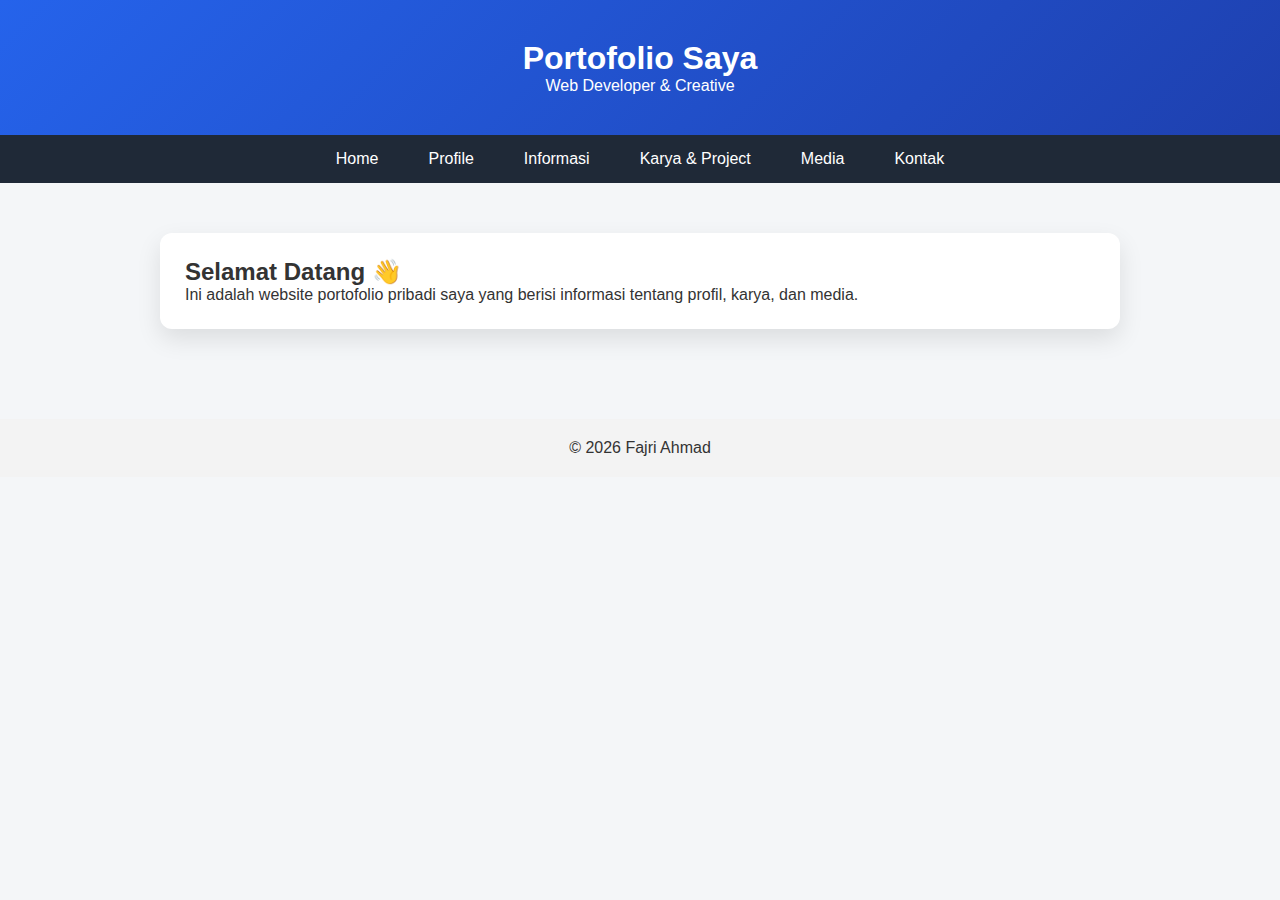
<file: index.html>
<!DOCTYPE html>
<html lang="id">
<head>
    <meta charset="UTF-8">
    <meta name="viewport" content="width=device-width, initial-scale=1.0">
    <title>Home | Portofolio</title>
    <link rel="stylesheet" href="style.css">
</head>
<body>

<header>
    <h1>Portofolio Saya</h1>
    <p>Web Developer & Creative</p>
</header>

<nav>
    <a href="index.html">Home</a>
    <a href="profil.html">Profile</a>
    <a href="info.html">Informasi</a>
    <a href="projek.html">Karya & Project</a>
    <a href="media.html">Media</a>
    <a href="contact.html">Kontak</a>
</nav>

<div class="container">
    <div class="card">
        <h2>Selamat Datang 👋</h2>
        <p>Ini adalah website portofolio pribadi saya yang berisi informasi tentang profil, karya, dan media.</p>
    </div>
</div>

<footer>
    <p>© 2026 Fajri Ahmad</p>
</footer>

<script src="uas.js"></script>
</body>
</html>
</file>
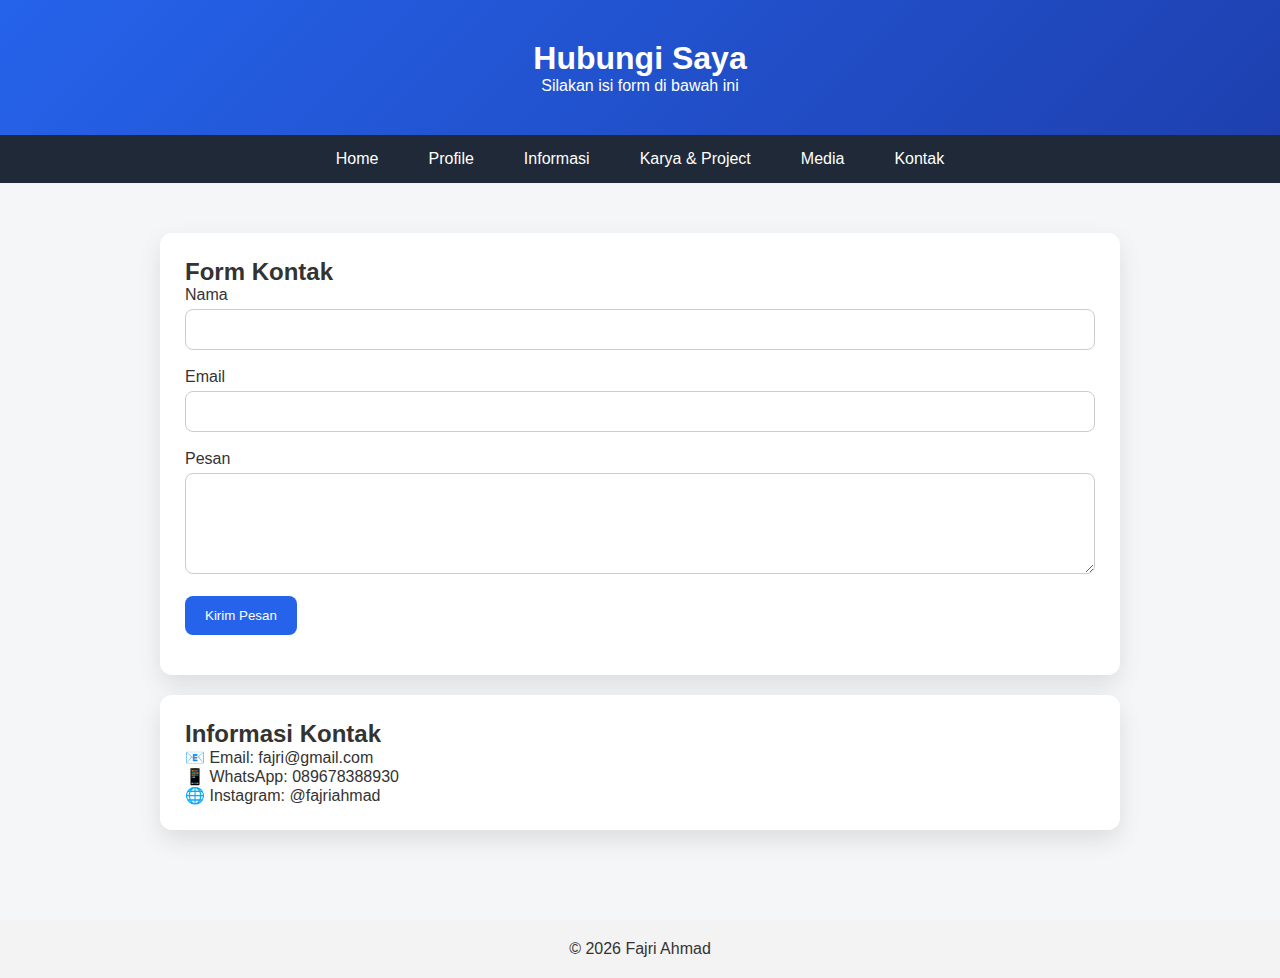
<file: contact.html>
<!DOCTYPE html>
<html lang="id">
<head>
    <meta charset="UTF-8">
    <meta name="viewport" content="width=device-width, initial-scale=1.0">
    <title>Kontak | Portofolio</title>
    <link rel="stylesheet" href="style.css">
</head>
<body>

<header>
    <h1>Hubungi Saya</h1>
    <p>Silakan isi form di bawah ini</p>
</header>

<nav>
    <a href="index.html">Home</a>
    <a href="profil.html">Profile</a>
    <a href="info.html">Informasi</a>
    <a href="projek.html">Karya & Project</a>
    <a href="media.html">Media</a>
    <a href="contact.html">Kontak</a>
</nav>

<div class="container">
    <div class="card">
        <h2>Form Kontak</h2>
        <form id="contactForm">
            <label>Nama</label><br>
            <input type="text" id="nama" required><br><br>

            <label>Email</label><br>
            <input type="email" id="email" required><br><br>

            <label>Pesan</label><br>
            <textarea id="pesan" rows="5" required></textarea><br><br>

            <button type="submit">Kirim Pesan</button>
        </form>

        <p id="status"></p>
    </div>

    <div class="card">
        <h2>Informasi Kontak</h2>
        <p>📧 Email: fajri@gmail.com</p>
        <p>📱 WhatsApp: 089678388930</p>
        <p>🌐 Instagram: @fajriahmad</p>
    </div>
</div>

<footer>
    <p>© 2026 Fajri Ahmad</p>
</footer>

<script src="uas.js"></script>
</body>
</html>
</file>
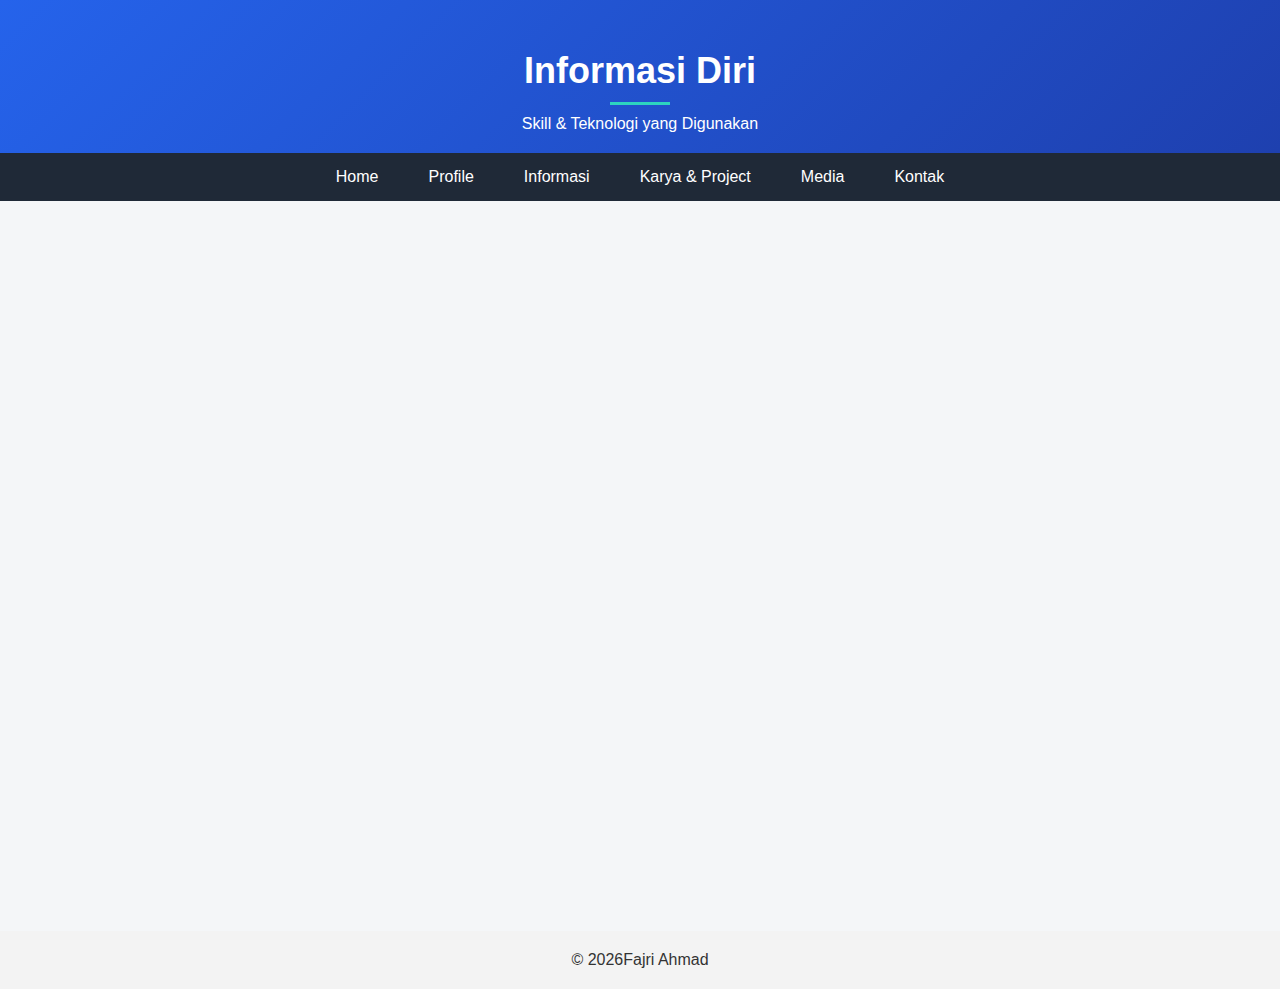
<file: info.html>
<!DOCTYPE html>
<html lang="id">
<head>
    <meta charset="UTF-8">
    <meta name="viewport" content="width=device-width, initial-scale=1.0">
    <title>Informasi Diri</title>

    <link rel="stylesheet" href="style.css">
    <link rel="stylesheet"
          href="https://cdnjs.cloudflare.com/ajax/libs/font-awesome/6.5.0/css/all.min.css">
</head>
<body>

<header class="page-header">
    <h1>Informasi Diri</h1>
    <span class="line"></span>
    <p>Skill & Teknologi yang Digunakan</p>
</header>

<nav>
    <a href="index.html">Home</a>
    <a href="profil.html">Profile</a>
    <a href="info.html">Informasi</a>
    <a href="projek.html">Karya & Project</a>
    <a href="media.html">Media</a>
    <a href="contact.html">Kontak</a>
</nav>

<section class="container">

    <div class="card fade-slide">
        <h2>Tentang Saya</h2>
        <p>
            Saya adalah mahasiswa Universitas Pamulang yang memiliki ketertarikan
            dalam bidang web development. Saya terbiasa menggunakan teknologi
            dasar web untuk membangun website yang rapi, interaktif, dan responsif.
        </p>
    </div>

    <div class="card fade-slide">
        <h2>Skill & Teknologi</h2>

        <div class="skill-grid">
            <div class="skill-card">
                <i class="fab fa-html5"></i>
                <h3>HTML</h3>
                <p>Menyusun struktur website secara semantik dan terorganisir.</p>
            </div>

            <div class="skill-card">
                <i class="fab fa-css3-alt"></i>
                <h3>CSS</h3>
                <p>Mengatur layout, warna, animasi, dan desain responsif.</p>
            </div>

            <div class="skill-card">
                <i class="fab fa-js"></i>
                <h3>JavaScript</h3>
                <p>Menambahkan interaksi, validasi form, dan animasi dinamis.</p>
            </div>
        </div>
    </div>

    <div class="card fade-slide">
        <h2>Pengalaman</h2>
        <ul class="info-list">
            <li>✔ Membuat website portofolio pribadi</li>
            <li>✔ Membuat website e-commerce sederhana</li>
            <li>✔ Membuat website multi halaman</li>
        </ul>
    </div>

</section>

<footer>
    <p>© 2026Fajri Ahmad</p>
</footer>

<script src="uas.js"></script>
</body>
</html>
</file>
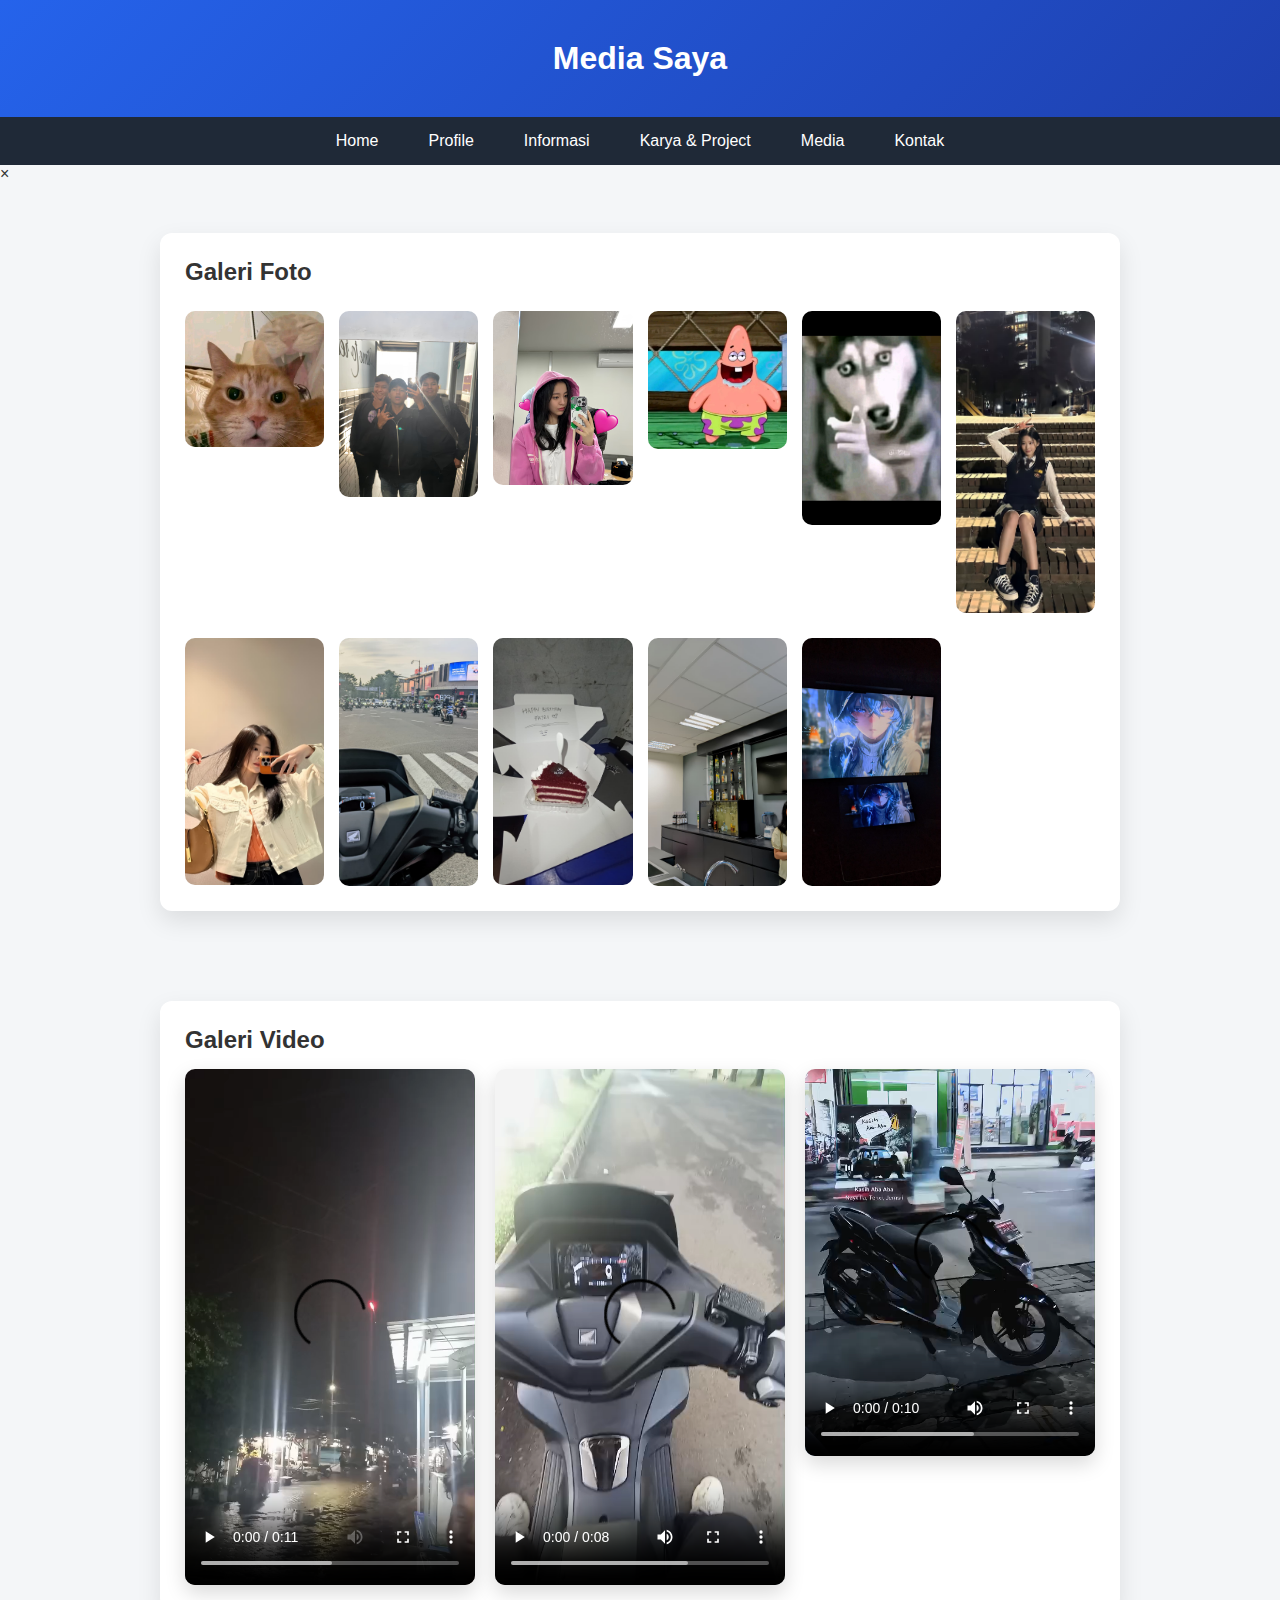
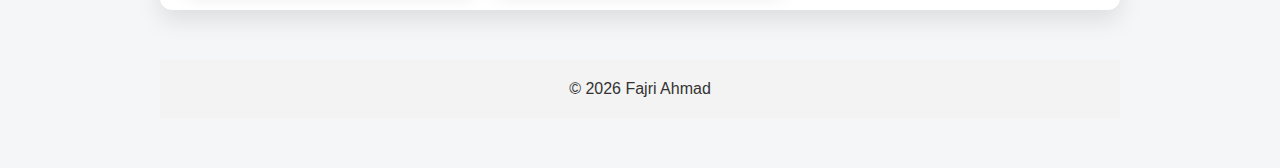
<file: media.html>
<!DOCTYPE html>
<html lang="id">
<head>
    <meta charset="UTF-8">
    <meta name="viewport" content="width=device-width, initial-scale=1.0">
    <title>Media | Portofolio</title>
    <link rel="stylesheet" href="style.css">
</head>
<body>

<header>
    <h1>Media Saya</h1>
</header>

<nav>
    <a href="index.html">Home</a>
    <a href="profil.html">Profile</a>
    <a href="info.html">Informasi</a>
    <a href="projek.html">Karya & Project</a>
    <a href="media.html">Media</a>
    <a href="contact.html">Kontak</a>
</nav>

<div id="lightbox" class="lightbox">
    <span class="close">&times;</span>
    <img id="lightbox-img">
</div>

<div class="container">

   <div class="card">
    <h2>Galeri Foto</h2>

    <div class="media-grid">
        <img src="foto5.jpeg" class="media-img" alt="Foto 1">
        <img src="foto8.jpeg" class="media-img" alt="Foto 2">
        <img src="foto9.jpeg" class="media-img" alt="Foto 3">
        <img src="foto15.jpeg" class="media-img" alt="Foto 4">
        <img src="foto13.jpeg" class="media-img" alt="Foto 5">
        <img src="foto10.jpeg" class="media-img" alt="Foto 6">
        <img src="foto11.jpeg" class="media-img" alt="Foto 7">
        <img src="foto12.jpeg" class="media-img" alt="Foto 8">
        <img src="foto6.jpeg" class="media-img" alt="Foto 9">
        <img src="foto14.jpeg" class="media-img" alt="Foto 10">
        <img src="foto7.jpeg" class="media-img" alt="Foto 11">
    </div>
</div>

    </div>

    <div class="container">

    <div class="card">
        <h2>Galeri Video</h2>
        <div class="video-grid">
            <video controls>
                <source src="vidio1.mp4" type="video/mp4">
            </video>

            <video controls>
                <source src="vidio2.mp4" type="video/mp4">
            </video>

            <video controls>
                <source src="vidio3.mp4" type="video/mp4">
            </video>
        </div>
    </div>

<footer>
    <p>© 2026 Fajri Ahmad</p>
</footer>

<script src="uas.js"></script>
</body>
</html>
</file>
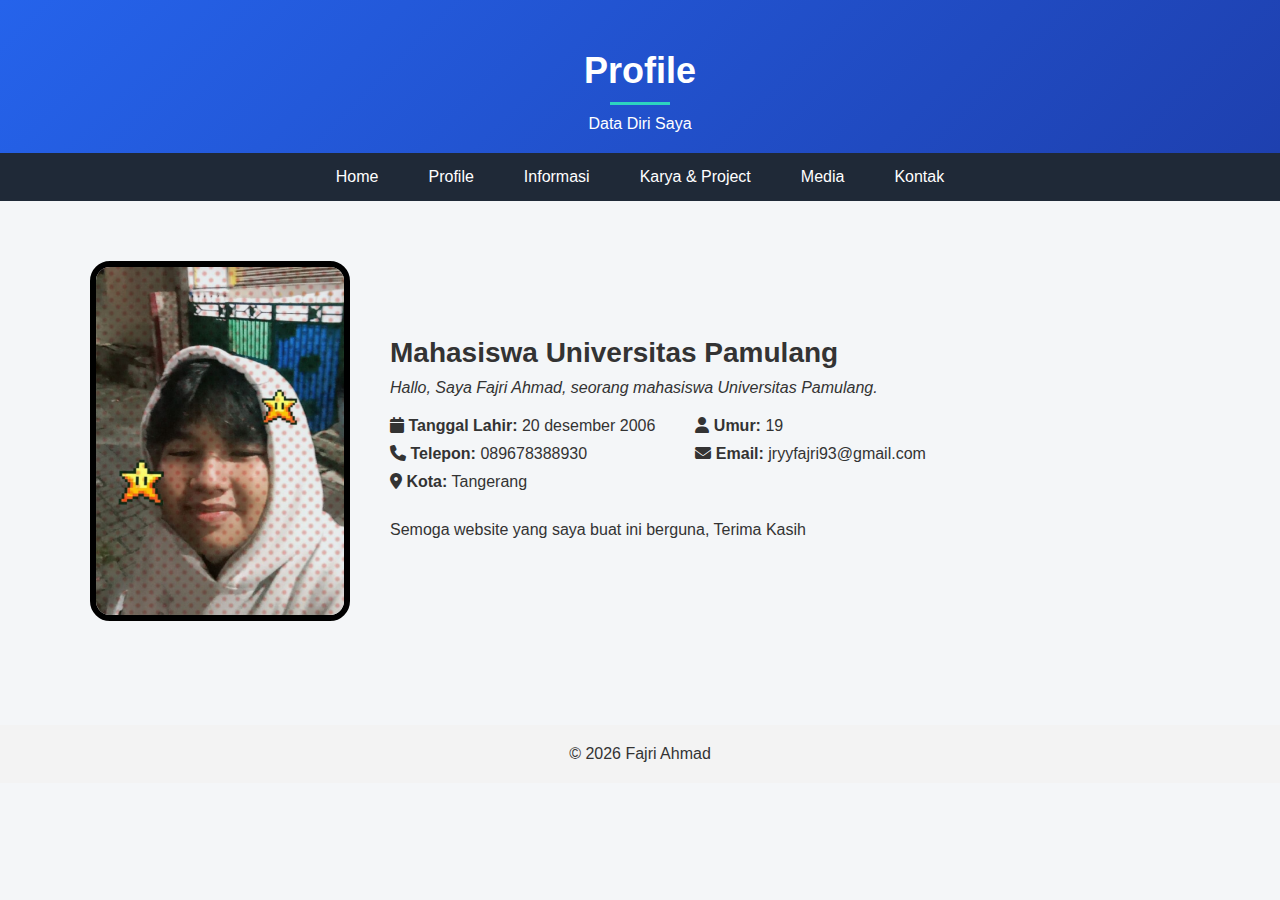
<file: profil.html>
<!DOCTYPE html>
<html lang="id">
<head>
    <meta charset="UTF-8">
    <meta name="viewport" content="width=device-width, initial-scale=1.0">
    <link rel="stylesheet" href="https://cdnjs.cloudflare.com/ajax/libs/font-awesome/6.5.0/css/all.min.css">
    <title>Profile</title>
    <link rel="stylesheet" href="style.css">
</head>
<body>

<header class="page-header">
    <h1>Profile</h1>
    <span class="line"></span>
    <p>Data Diri Saya</p>
</header>
<nav>
    <a href="index.html">Home</a>
    <a href="profil.html">Profile</a>
    <a href="info.html">Informasi</a>
    <a href="projek.html">Karya & Project</a>
    <a href="media.html">Media</a>
    <a href="contact.html">Kontak</a>
</nav>

<section class="profile-section">
    <div class="profile-container">

        <!-- FOTO -->
        <div class="profile-image">
            <img src="fotoprofil1.jpeg" alt="Foto Profil">
        </div>

        <!-- DATA -->
        <div class="profile-content">
            <h2>Mahasiswa Universitas Pamulang</h2>
            <p class="desc">
                Hallo, Saya Fajri Ahmad, seorang mahasiswa Universitas Pamulang.
            </p>

            <div class="profile-info">
               <ul>
    <li><i class="fas fa-calendar"></i> <strong>Tanggal Lahir:</strong> 20 desember 2006</li>
    <li><i class="fas fa-phone"></i> <strong>Telepon:</strong> 089678388930</li>
    <li><i class="fas fa-location-dot"></i> <strong>Kota:</strong> Tangerang</li>
</ul>

<ul>
    <li><i class="fas fa-user"></i> <strong>Umur:</strong> 19</li>
    <li><i class="fas fa-envelope"></i> <strong>Email:</strong> jryyfajri93@gmail.com</li>
</ul>

            </div>

            <p class="closing">
                Semoga website yang saya buat ini berguna, Terima Kasih
            </p>
        </div>

    </div>
</section>

<footer>
    <p>© 2026 Fajri Ahmad</p>
</footer>

</body>
</html>
</file>
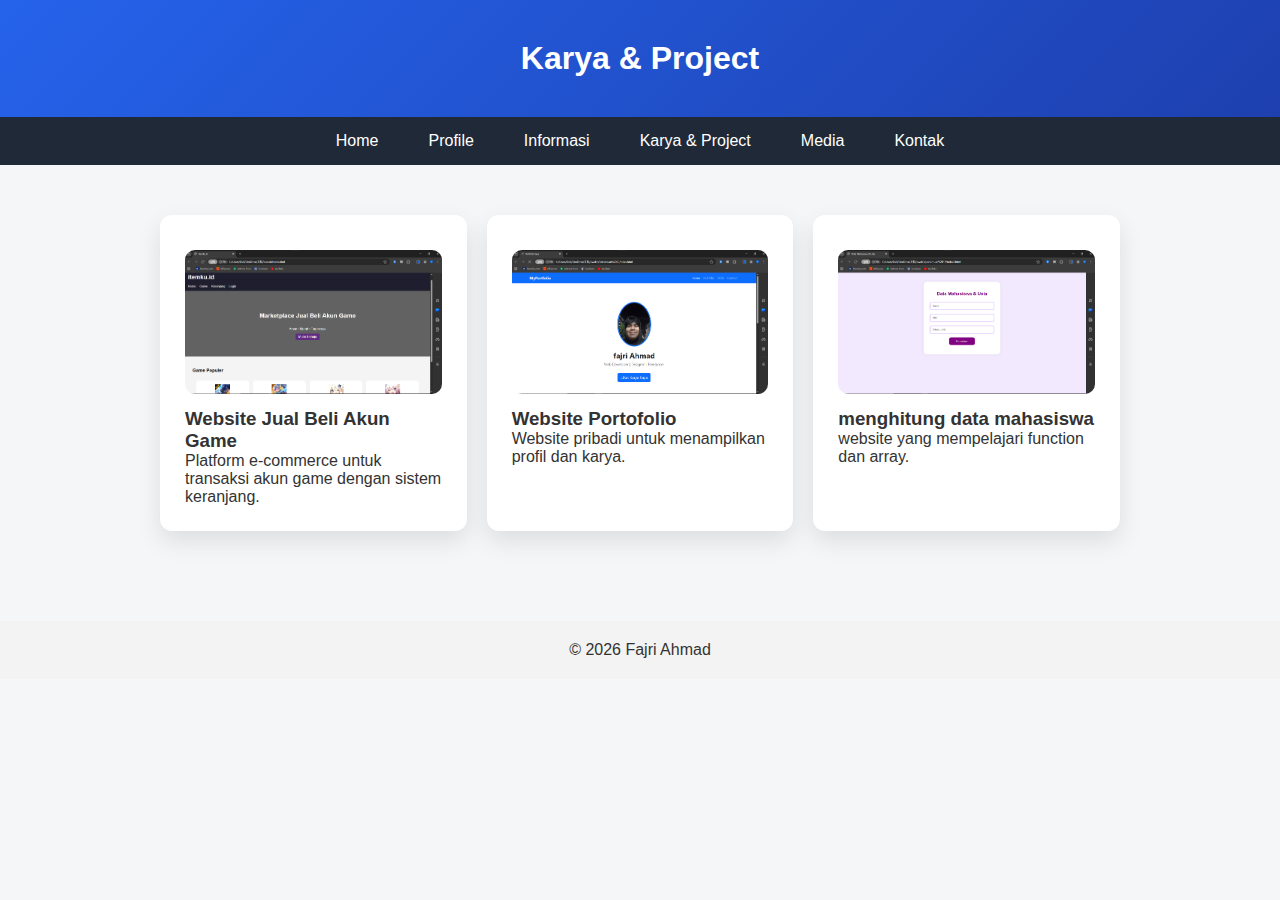
<file: projek.html>
<!DOCTYPE html>
<html lang="id">
<head>
    <meta charset="UTF-8">
    <meta name="viewport" content="width=device-width, initial-scale=1.0">
    <title>Project | Portofolio</title>
    <link rel="stylesheet" href="style.css">
</head>
<body>

<header>
    <h1>Karya & Project</h1>
</header>

<nav>
    <a href="index.html">Home</a>
    <a href="profil.html">Profile</a>
    <a href="info.html">Informasi</a>
    <a href="projek.html">Karya & Project</a>
    <a href="media.html">Media</a>
    <a href="contact.html">Kontak</a>
</nav>

<div class="container project-grid">

    <div class="card project-card">
        <img src="foto1.png" alt="Project 1">
        <h3>Website Jual Beli Akun Game</h3>
        <p>Platform e-commerce untuk transaksi akun game dengan sistem keranjang.</p>
    </div>

    <div class="card project-card">
        <img src="foto4.png" alt="Project 2">
        <h3>Website Portofolio</h3>
        <p>Website pribadi untuk menampilkan profil dan karya.</p>
    </div>

    <div class="card project-card">
        <img src="foto3.png" alt="Project 3">
        <h3>menghitung data mahasiswa</h3>
        <p>website yang mempelajari function dan array.</p>
    </div>

</div>

<footer>
    <p>© 2026 Fajri Ahmad</p>
</footer>

<script src="uas.js"></script>
</body>
</html>
</file>
<file: style.css>
* {
    margin: 0;
    padding: 0;
    box-sizing: border-box;
    font-family: 'Segoe UI', sans-serif;
}

body {
    background: #f4f6f8;
    color: #333;
}

header {
    background: linear-gradient(135deg, #2563eb, #1e40af);
    color: white;
    padding: 40px;
    text-align: center;
}

nav {
    background: #1f2937;
    display: flex;
    justify-content: center;
}

nav a {
    color: white;
    padding: 15px 25px;
    text-decoration: none;
    transition: 0.3s;
}

nav a:hover {
    background: #2563eb;
}

.container {
    max-width: 1000px;
    margin: 30px auto;
    padding: 20px;
    animation: fadeIn 1s ease;
}

.card {
    background: white;
    padding: 25px;
    border-radius: 12px;
    margin-bottom: 20px;
    box-shadow: 0 10px 25px rgba(0,0,0,0.1);
    transition: transform 0.3s;
}

.card:hover {
    transform: translateY(-5px);
}

img {
    width: 200px;
    border-radius: 10px;
    margin-top: 10px;
}

footer {
    background: #f3f3f3;
    text-align: center;
    padding: 20px;
    margin-top: 50px;
}


/* ANIMASI */
@keyframes fadeIn {
    from {
        opacity: 0;
        transform: translateY(20px);
    }
    to {
        opacity: 1;
        transform: translateY(0);
    }
}
input, textarea {
    width: 100%;
    padding: 12px;
    border-radius: 8px;
    border: 1px solid #ccc;
    margin-top: 5px;
}

button {
    background: #2563eb;
    color: white;
    border: none;
    padding: 12px 20px;
    border-radius: 8px;
    cursor: pointer;
    transition: 0.3s;
}

button:hover {
    background: #1e40af;
}

#status {
    margin-top: 15px;
    font-weight: bold;
    color: green;
}
/* =========================
   RESPONSIVE MOBILE
   ========================= */
@media (max-width: 768px) {

    header {
        padding: 25px 15px;
    }

    header h1 {
        font-size: 24px;
    }

    header p {
        font-size: 14px;
    }

    nav {
        flex-direction: column;
        align-items: center;
    }

    nav a {
        width: 100%;
        text-align: center;
        border-bottom: 1px solid #374151;
    }

    .container {
        margin: 15px;
        padding: 10px;
    }

    .card {
        padding: 18px;
    }

    img {
        width: 100%;
        max-width: 300px;
    }

    video {
        width: 100%;
    }

    audio {
        width: 100%;
    }

    input, textarea {
        font-size: 14px;
    }

    button {
        width: 100%;
    }

    footer {
    background: #f3f3f3;
    text-align: center;
    padding: 20px;
    margin-top: 50px;
}

}
/* HOME PROFILE */
.home-profile {
    text-align: center;
}

.profile-img {
    width: 180px;
    height: 180px;
    object-fit: cover;
    border-radius: 50%;
    border: 5px solid #2563eb;
    margin-bottom: 15px;
    animation: zoomIn 1s ease;
}

/* ANIMASI FOTO */
@keyframes zoomIn {
    from {
        opacity: 0;
        transform: scale(0.7);
    }
    to {
        opacity: 1;
        transform: scale(1);
    }
}
/* PROJECT GRID */
.project-grid {
    display: grid;
    grid-template-columns: repeat(auto-fit, minmax(280px, 1fr));
    gap: 20px;
}

.project-card img {
    width: 100%;
    border-radius: 10px;
    margin-bottom: 10px;
}
/* MEDIA GRID */
.media-grid {
    display: grid;
    grid-template-columns: repeat(auto-fit, minmax(120px, 1fr));
    gap: 15px;
    margin-top: 15px;
}

.media-grid img {
    width: 100%;
    border-radius: 10px;
    transition: 0.3s;
}

.media-grid img:hover {
    transform: scale(1.05);
}
/* VIDEO GRID */
.video-grid {
    display: grid;
    grid-template-columns: repeat(auto-fit, minmax(220px, 1fr));
    gap: 20px;
    margin-top: 15px;
}

.video-grid video {
    width: 100%;
    border-radius: 10px;
    box-shadow: 0 8px 20px rgba(0,0,0,0.15);
}
.page-header {
    text-align: center;
    padding: 50px 20px 20px;
}

.page-header h1 {
    font-size: 36px;
}

.page-header .line {
    display: block;
    width: 60px;
    height: 3px;
    background: #2dd4bf;
    margin: 10px auto;
}

.profile-section {
    padding: 50px 20px;
}

.profile-container {
    max-width: 1100px;
    margin: auto;
    display: flex;
    gap: 40px;
    align-items: center;
}

/* FOTO */
.profile-image img {
    width: 260px;
    height: 360px;
    object-fit: cover;
    border-radius: 20px;
    border: 6px solid #000;
}

/* TEKS */
.profile-content h2 {
    font-size: 28px;
    margin-bottom: 10px;
}

.profile-content .desc {
    font-style: italic;
    margin-bottom: 20px;
}

.profile-info {
    display: flex;
    gap: 40px;
    margin-bottom: 20px;
}

.profile-info ul {
    list-style: none;
}

.profile-info li {
    margin-bottom: 10px;
}

.closing {
    margin-top: 20px;
}

/* FOOTER */
footer {
    background: #f3f3f3;
    text-align: center;
    padding: 20px;
    margin-top: 50px;
}

/* RESPONSIVE */
@media (max-width: 768px) {
    .profile-container {
        flex-direction: column;
        text-align: center;
    }

    .profile-info {
        flex-direction: column;
        align-items: center;
    }

    .profile-image img {
        width: 220px;
        height: 300px;
    }
}
/* ANIMASI MASUK */
.fade-slide {
    opacity: 0;
    transform: translateY(30px);
    animation: fadeSlide 1s ease forwards;
}

@keyframes fadeSlide {
    to {
        opacity: 1;
        transform: translateY(0);
    }
}
/* DARK MODE */
body.dark {
    background: #111827;
    color: #e5e7eb;
}

body.dark header,
body.dark footer {
    background: #020617;
    color: white;
}

body.dark .card,
body.dark .profile-content {
    background: #1f2937;
}

body.dark a {
    color: #38bdf8;
}

/* DARK MODE BUTTON */
.dark-btn {
    position: absolute;
    top: 20px;
    right: 20px;
    border: none;
    background: #2563eb;
    color: white;
    padding: 10px 14px;
    border-radius: 50%;
    cursor: pointer;
}
@media (max-width: 600px) {
    .page-header h1 {
        font-size: 28px;
    }

    .profile-content h2 {
        font-size: 22px;
    }

    .profile-info li {
        font-size: 14px;
    }

    .dark-btn {
        top: 15px;
        right: 15px;
    }
}
/* SKILL */
.skill-grid {
    display: grid;
    grid-template-columns: repeat(auto-fit, minmax(220px, 1fr));
    gap: 20px;
    margin-top: 20px;
}

.skill-card {
    text-align: center;
    padding: 25px;
    border-radius: 15px;
    background: #f9fafb;
    transition: 0.3s;
}

.skill-card:hover {
    transform: translateY(-8px);
}

.skill-card i {
    font-size: 40px;
    margin-bottom: 10px;
}

.skill-card .fa-html5 { color: #e34f26; }
.skill-card .fa-css3-alt { color: #2563eb; }
.skill-card .fa-js { color: #facc15; }

/* LIST */
.info-list {
    margin-top: 15px;
    padding-left: 20px;
}

.info-list li {
    margin-bottom: 10px;
}

/* DARK MODE SUPPORT */
body.dark .skill-card {
    background: #1f2937;
}
.media-grid {
    display: grid;
    grid-template-columns: repeat(auto-fit, minmax(120px, 1fr));
    gap: 15px;
}

.media-img {
    width: 100%;
    border-radius: 10px;
    cursor: pointer;
    transition: 0.3s;
}

.media-img:hover {
    transform: scale(1.05);
}
</file>
